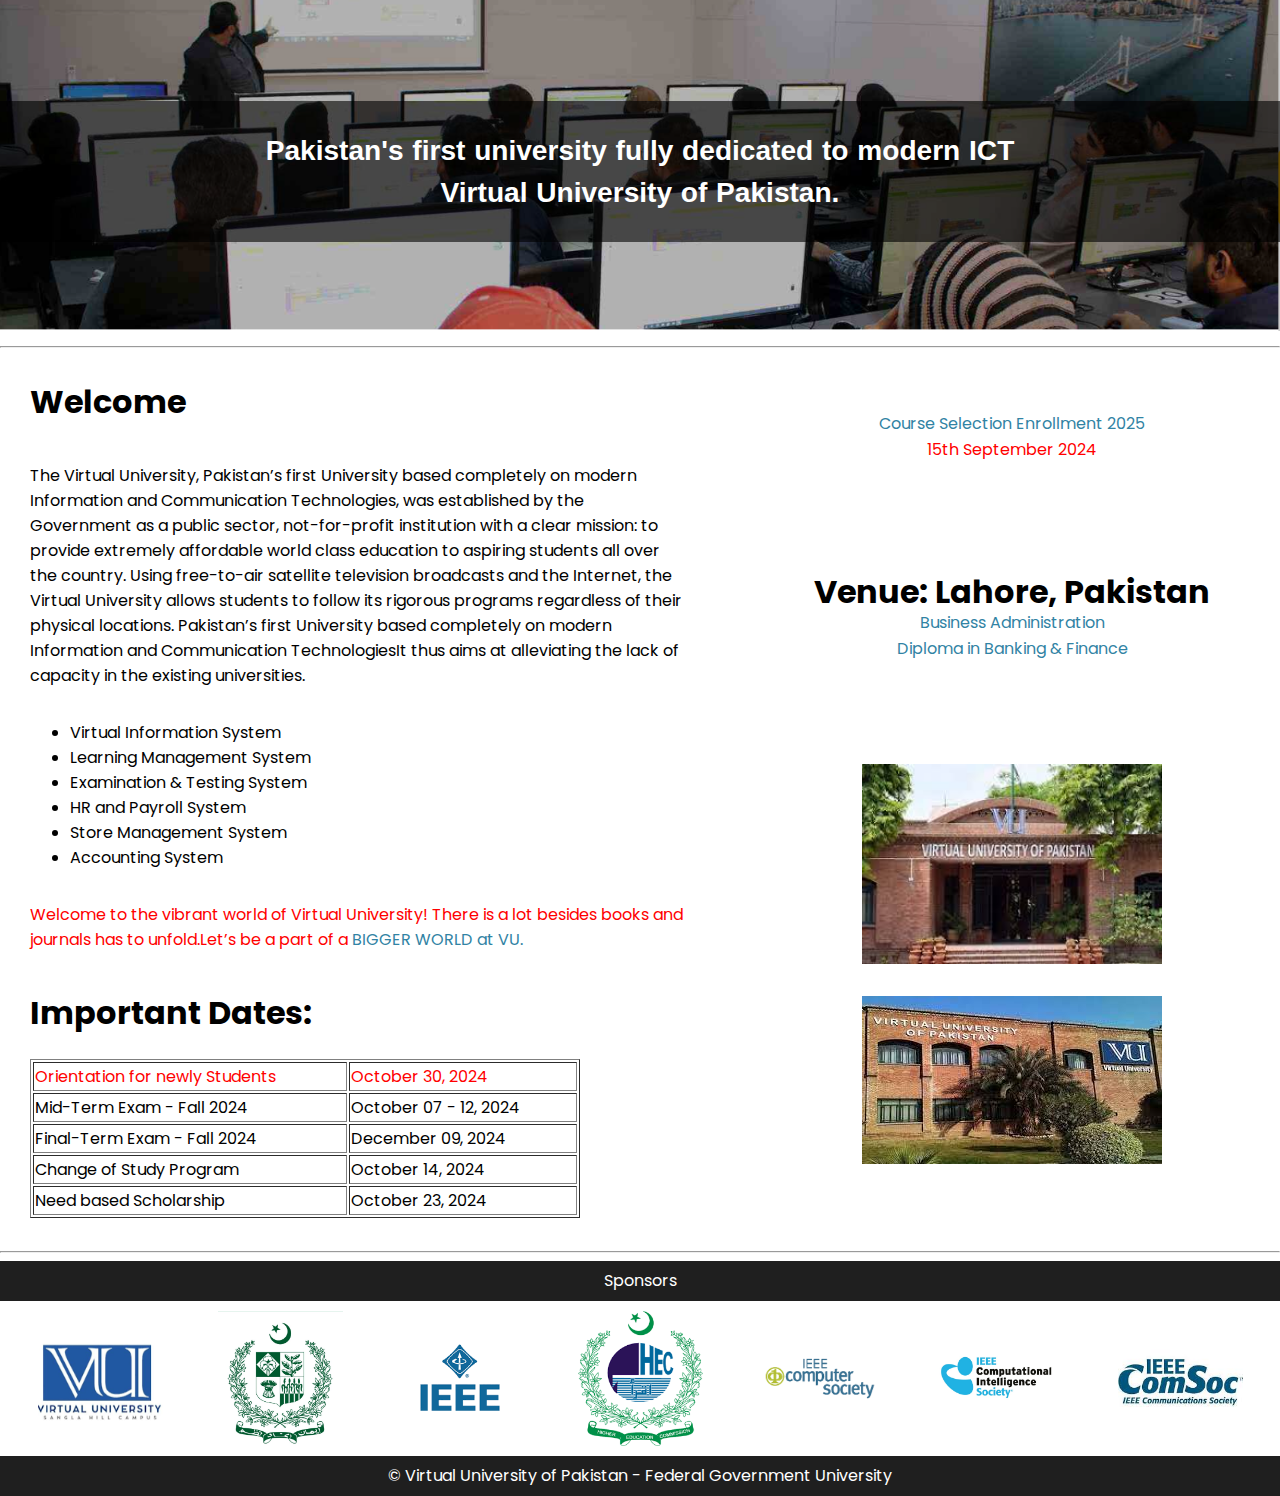
<file: index.html>
<!-- ID =  DDB24031-Ayesha Nudrat -->
<!-- Task # 2 -->


<!DOCTYPE html>
<html lang="en">

<head>
    <meta charset="UTF-8">
    <meta name="viewport" content="width=device-width, initial-scale=1.0">
    <link rel="stylesheet" href="style.css">
    <title>Task # 2 </title>
</head>

<body>

    <head>
        <div class="head">
            <img src="images/banner.PNG" alt="">

            <div class="text">
                <h3>Pakistan's first university fully dedicated to modern ICT <br> Virtual University of Pakistan.</h3>
            </div>
        </div>


    </head>
    <main>
        <hr>

        <div class="mainContent">

            <div class="leftContent">


            </div>

            <div class="rightContent">

            </div>

        </div>

        <section class="detail">
            
            
            <div class="left" >

            <h1>Welcome</h1>
            <p>The Virtual University, Pakistan’s first University based completely on modern Information and 
                Communication Technologies, was established by the Government as a public sector, not-for-profit
                institution with a clear mission: to provide extremely affordable world class education to aspiring
                students all over the country. Using free-to-air satellite television broadcasts and the Internet, the
                Virtual University allows students to follow its rigorous programs regardless of their physical
                locations. Pakistan’s first University based completely on modern Information and Communication
                TechnologiesIt thus aims at alleviating the lack of capacity in the existing universities.  </p>

            <ul>
                <li>Virtual Information System</li>
                <li>Learning Management System</li>
                <li>Examination & Testing System</li>
                <li>HR and Payroll System</li>
                <li>Store Management System</li>
                <li>Accounting System</li>
            </ul>

            <p style="color: red;">
                Welcome to the vibrant world of Virtual University!

                There is a lot besides books and journals has to unfold.Let’s be a part of a <span style="color: rgb(49, 131, 164)"> BIGGER WORLD at
                    VU.</span>
            </p>

            <h1>Important Dates:</h1>

            <table border="1px" style="width: 550px;">
                <tr style="color: red;">
                    <td> Orientation for newly Students</td>

                    <td> October 30, 2024 </td>
                </tr>
                <tr>
                    <td> Mid-Term Exam - Fall 2024</td>

                    <td> October 07 - 12, 2024</td>
                </tr>
                <tr>
                    <td> Final-Term Exam - Fall 2024 </td>

                    <td> December 09, 2024</td>
                </tr>
                <tr>
                    <td> Change of Study Program </td>

                    <td>October 14, 2024</td>
                </tr>
                <tr>
                    <td>Need based Scholarship</td>

                    <td>October 23, 2024</td>
                </tr>


            </table>


            </div>

            <div  class="right">
                <div class="admission">
                    <p style="color: rgb(49, 131, 164)">  Course Selection Enrollment 2025</p>
                    <p style="color: red;">15th September 2024</p>


                </div>
               



                <div class="venue">
                    <h1>Venue: Lahore, Pakistan</h1>
                
                    <p style="color: rgb(49, 131, 164)">Business Administration</p>
                    
                    <p style="color: rgb(49, 131, 164)"> Diploma in Banking & Finance </p>

                </div>

             

                <div class="imges">
                    <img src="images/2.jfif" alt=""> <br><br>
                    <img src="images/vu.jfif" alt="">

                </div>
               
                
            </div>

            

                      
                
              
        </section>

        

    </main>

    <br>
    <hr>
 
    <footer>

        <div>
            <div class="Sponsors">Sponsors</div>
            <div class="logo">
                <img src="images/4.1.png" alt="">
                <img src="images/government.jpg" alt="">
                <img src="images/ieee.png" alt="">
                <img src="images/hec-logo-png-.png" alt="">
                <img src="images/CS.png" alt="">
                <img src="images/intellihence logo.jpg" alt="">
                <img src="images/comsoc.jfif" alt="">
                
            </div>
            <div class="tagLine"> © Virtual University of Pakistan - Federal Government University</div>

        </div>
    </footer>

    


</body>

</html>
</file>
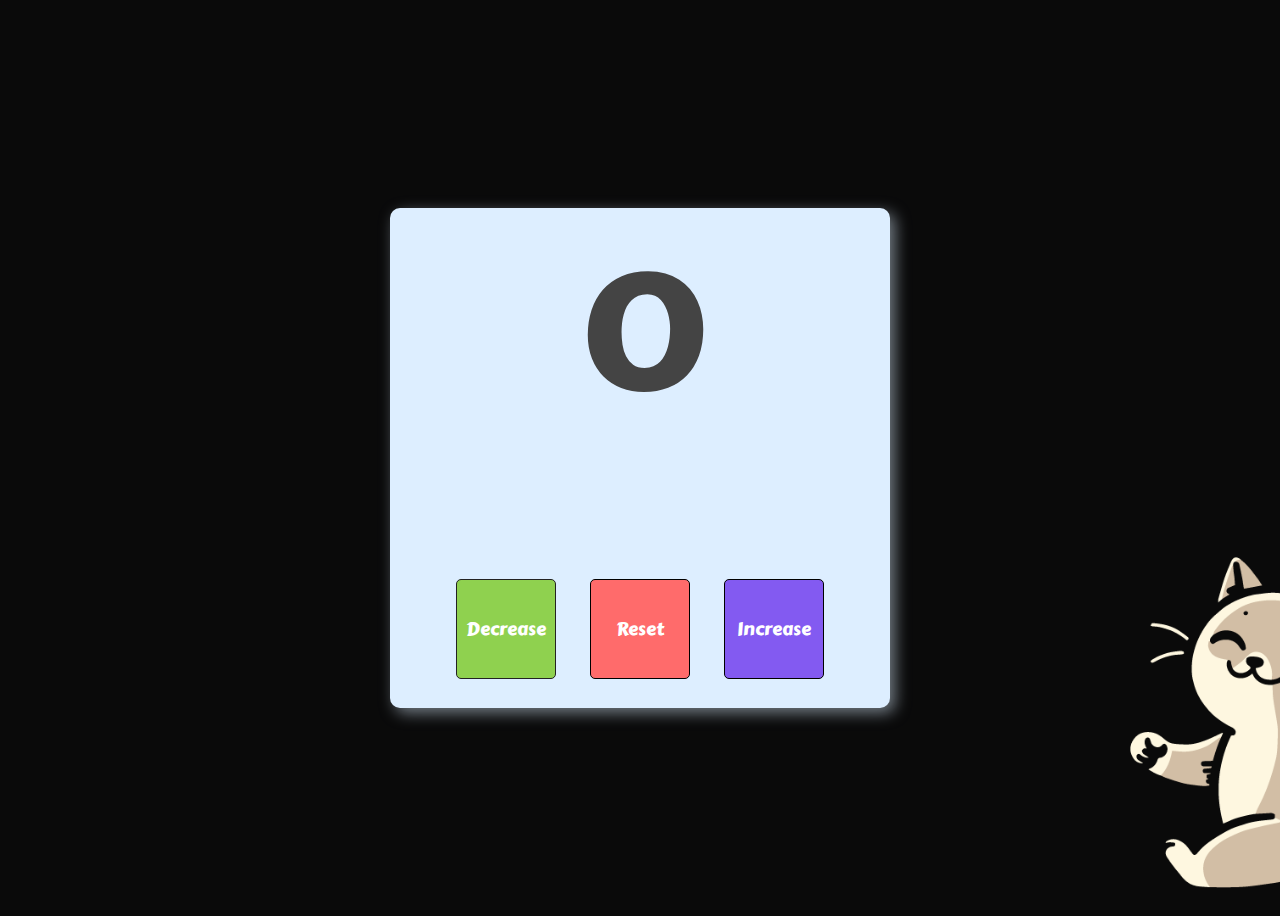
<file: Counter-JS/index.html>
<!DOCTYPE html>
<html lang="en">
<head>
    <meta charset="UTF-8">
    <meta name="viewport" content="width=device-width, initial-scale=1.0">
    <link href="https://fonts.googleapis.com/css2?family=Roboto:wght@400;700&display=swap" rel="stylesheet">

    <link rel="stylesheet" href="style.css">
    <title>Counter</title>
</head>
<body>
    <div class="container">
    <label  id="label"> 0</label>
    <div class="btn">
        <button id="decrease"> Decrease</button>
        <button id="reset"> Reset</button>
        <button id="increase"> Increase</button>
    </div>
</div>

    <script src="script.js"></script>
</body>
</html>
</file>
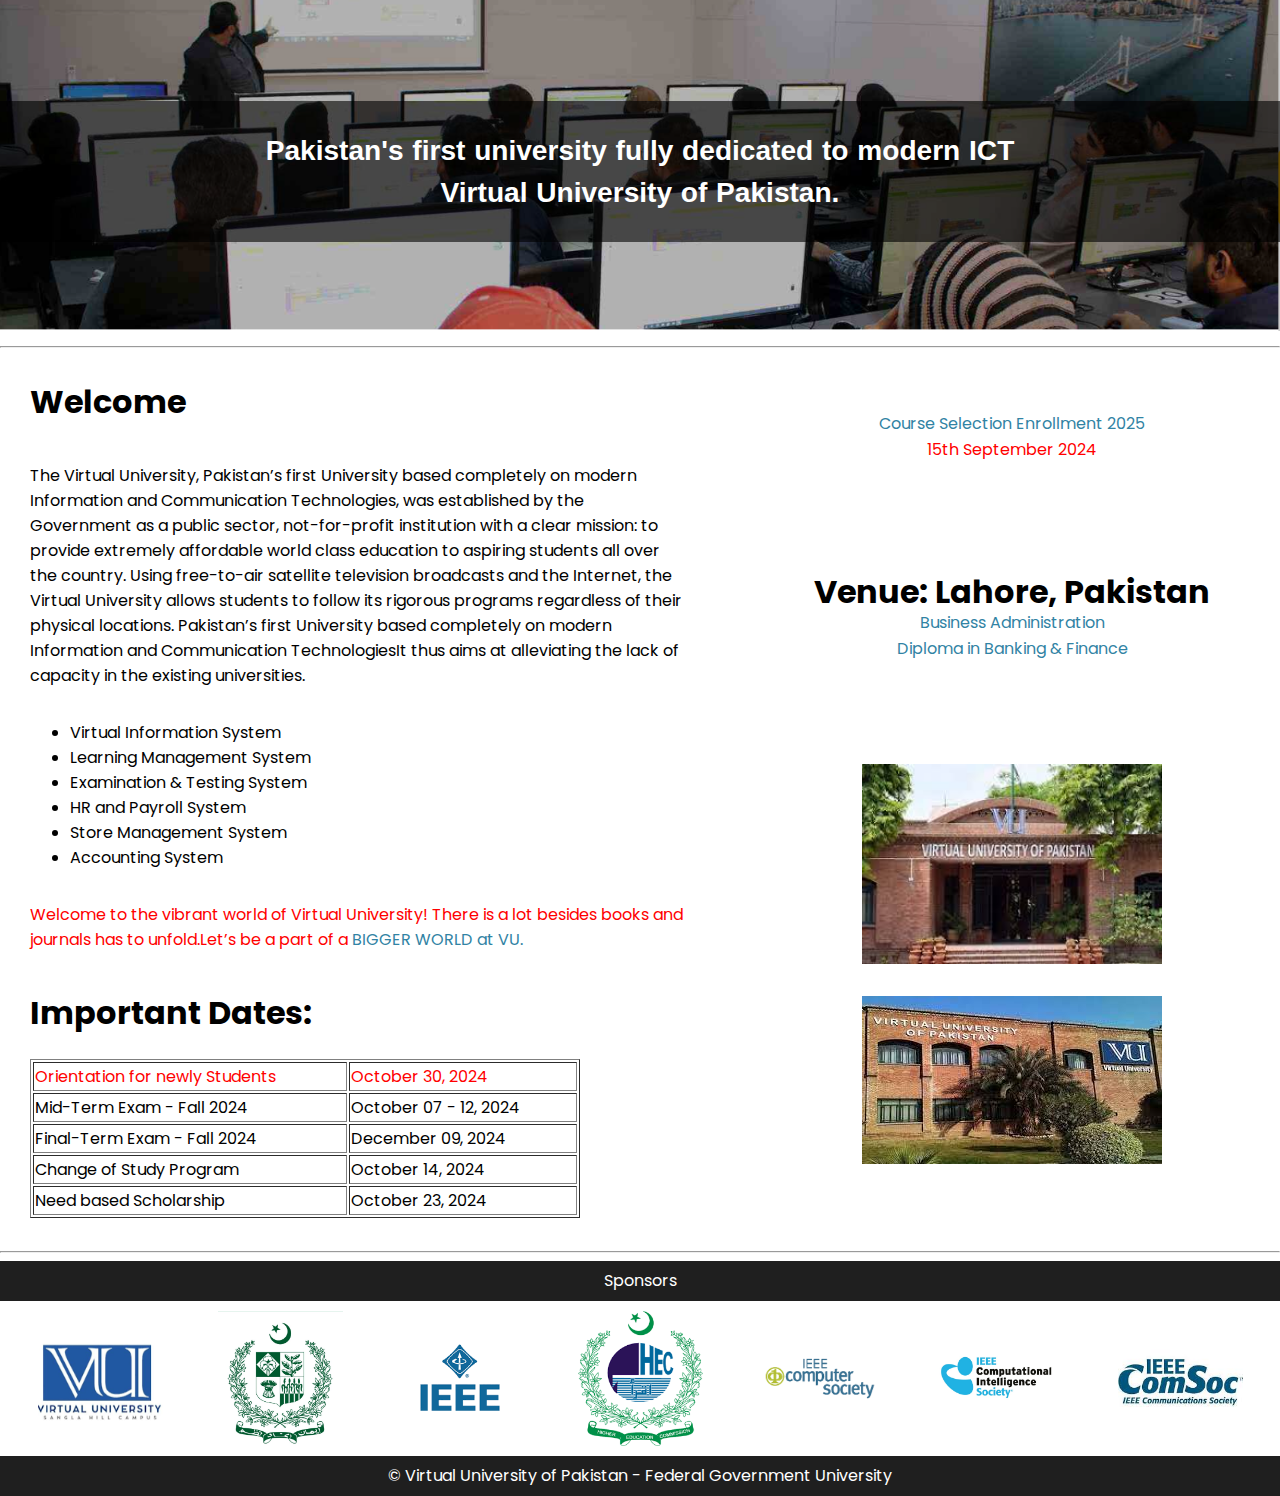
<file: index.html.html>
<!-- ID =  DDB24031-Ayesha Nudrat -->
<!-- Task # 2 -->


<!DOCTYPE html>
<html lang="en">

<head>
    <meta charset="UTF-8">
    <meta name="viewport" content="width=device-width, initial-scale=1.0">
    <link rel="stylesheet" href="style.css">
    <title>Task # 2 </title>
</head>

<body>

    <head>
        <div class="head">
            <img src="images/banner.PNG" alt="">

            <div class="text">
                <h3>Pakistan's first university fully dedicated to modern ICT <br> Virtual University of Pakistan.</h3>
            </div>
        </div>


    </head>
    <main>
        <hr>

        <div class="mainContent">

            <div class="leftContent">


            </div>

            <div class="rightContent">

            </div>

        </div>

        <section class="detail">
            
            
            <div class="left" >

            <h1>Welcome</h1>
            <p>The Virtual University, Pakistan’s first University based completely on modern Information and 
                Communication Technologies, was established by the Government as a public sector, not-for-profit
                institution with a clear mission: to provide extremely affordable world class education to aspiring
                students all over the country. Using free-to-air satellite television broadcasts and the Internet, the
                Virtual University allows students to follow its rigorous programs regardless of their physical
                locations. Pakistan’s first University based completely on modern Information and Communication
                TechnologiesIt thus aims at alleviating the lack of capacity in the existing universities.  </p>

            <ul>
                <li>Virtual Information System</li>
                <li>Learning Management System</li>
                <li>Examination & Testing System</li>
                <li>HR and Payroll System</li>
                <li>Store Management System</li>
                <li>Accounting System</li>
            </ul>

            <p style="color: red;">
                Welcome to the vibrant world of Virtual University!

                There is a lot besides books and journals has to unfold.Let’s be a part of a <span style="color: rgb(49, 131, 164)"> BIGGER WORLD at
                    VU.</span>
            </p>

            <h1>Important Dates:</h1>

            <table border="1px" style="width: 550px;">
                <tr style="color: red;">
                    <td> Orientation for newly Students</td>

                    <td> October 30, 2024 </td>
                </tr>
                <tr>
                    <td> Mid-Term Exam - Fall 2024</td>

                    <td> October 07 - 12, 2024</td>
                </tr>
                <tr>
                    <td> Final-Term Exam - Fall 2024 </td>

                    <td> December 09, 2024</td>
                </tr>
                <tr>
                    <td> Change of Study Program </td>

                    <td>October 14, 2024</td>
                </tr>
                <tr>
                    <td>Need based Scholarship</td>

                    <td>October 23, 2024</td>
                </tr>


            </table>


            </div>

            <div  class="right">
                <div class="admission">
                    <p style="color: rgb(49, 131, 164)">  Course Selection Enrollment 2025</p>
                    <p style="color: red;">15th September 2024</p>


                </div>
               



                <div class="venue">
                    <h1>Venue: Lahore, Pakistan</h1>
                
                    <p style="color: rgb(49, 131, 164)">Business Administration</p>
                    
                    <p style="color: rgb(49, 131, 164)"> Diploma in Banking & Finance </p>

                </div>

             

                <div class="imges">
                    <img src="images/2.jfif" alt=""> <br><br>
                    <img src="images/vu.jfif" alt="">

                </div>
               
                
            </div>

            

                      
                
              
        </section>

        

    </main>

    <br>
    <hr>
 
    <footer>

        <div>
            <div class="Sponsors">Sponsors</div>
            <div class="logo">
                <img src="images/4.1.png" alt="">
                <img src="images/government.jpg" alt="">
                <img src="images/ieee.png" alt="">
                <img src="images/hec-logo-png-.png" alt="">
                <img src="images/CS.png" alt="">
                <img src="images/intellihence logo.jpg" alt="">
                <img src="images/comsoc.jfif" alt="">
                
            </div>
            <div class="tagLine"> © Virtual University of Pakistan - Federal Government University</div>

        </div>
    </footer>

    


</body>

</html>
</file>
<file: style.css>
@import url('https://fonts.googleapis.com/css2?family=Roboto:wght@400;700&family=Poppins:wght@400;600&display=swap');


body{

    height: 100vh; 
    margin: 0px;
    padding: 0px;
    font-family: 'poppins';
    
    
}
.head{
    position: relative;
    
    
}

img{
    margin: 0px;
    padding: 0px;
   
    width: 100%;
   height: auto;
    object-fit: cover; 
    border: none; 

}

.text{
    width: 100%;
    background-color: rgb(0, 0, 0 , 0.6 );
    position: absolute; 
    top: 30%; 
     
    color: white;
    text-align: center;
    line-height: 1.5;
    font-family: sans-serif;
    font-size: x-large;
    word-spacing: 1px;
  
    
   
}

tr > td{
 padding-right: 20px;  
}


.detail {
    display: flex;
    gap: 30px; 
    
}

.left {
    display: flex;
    flex: 0.55; /* Default flex-grow for all children */
    flex-direction: column;
    justify-content: space-around;
    margin-left: 30px;
}

.right{
 display: flex;
   
 flex-direction: column;
  align-items: center;
  flex:0.45;
  justify-content: space-around;
  margin-left: 30px;
    
}
.admission{
    text-align: center;
    line-height: 10px;
}

.venue{
    text-align: center;
    line-height: 10px;
}

.Sponsors{
    display: flex;
    align-items: center;
    justify-content: center;
    width: 100%;
    height: 40px;
    color: white;
    background-color: rgb(31, 31, 31);
    text-align: center;
}
.tagLine{

    display: flex;
    justify-content: center;
    align-items: center;
    width: 100%;
    height: 40px;
    color: white;
    background-color: rgb(31, 31, 31);
    text-align: center;

}

.logo > img{
    width: 125px;
    height: auto;
}


.logo{
    display: flex;
    flex-direction: row;
    justify-content: space-around;
    padding:  10px;
}
</file>
<file: Counter-JS/style.css>
@import url('https://fonts.googleapis.com/css2?family=Carter+One&display=swap');

*{
    font-family: 'Carter One';
}


body{
   
    font-size: 10rem;
    
    color: #444;
    background: url("img.png");
    background-size: cover;
    background-repeat: no-repeat;
    background-position: center;

display: flex;
justify-content: center;
align-items: center;
height: 100vh;




}

.container{
    width: 500px;
    height: 500px;
    background-color: #DDEEFF;
    border-radius: 10px;
    box-shadow: 5px 5px 15px rgba(221, 239, 255, 0.5);
    flex-direction: column;
    display: flex;
    justify-content: center;
    align-items: center;
}

#decrease{
    color: white;
    background-color: #8FD14F;
    width: 100px;
    height: 100px;
    border-radius:5px;
    
    border: solid rgb(35, 34, 34) 1px;
    font-size: large;
    
}


#reset{
    color: white;
    background-color:#FF6B6B;
    width: 100px;
    height: 100px;
    border-radius:5px;
    border: solid rgb(0, 0, 0) 1px;
    font-size:large;

}


#increase{
    color: white;
     background-color: #835AF1;
     width: 100px;
     height: 100px;
     border-radius:5px;
     border: solid rgb(0, 0, 0) 1px;
     font-size: large;
}
</file>
